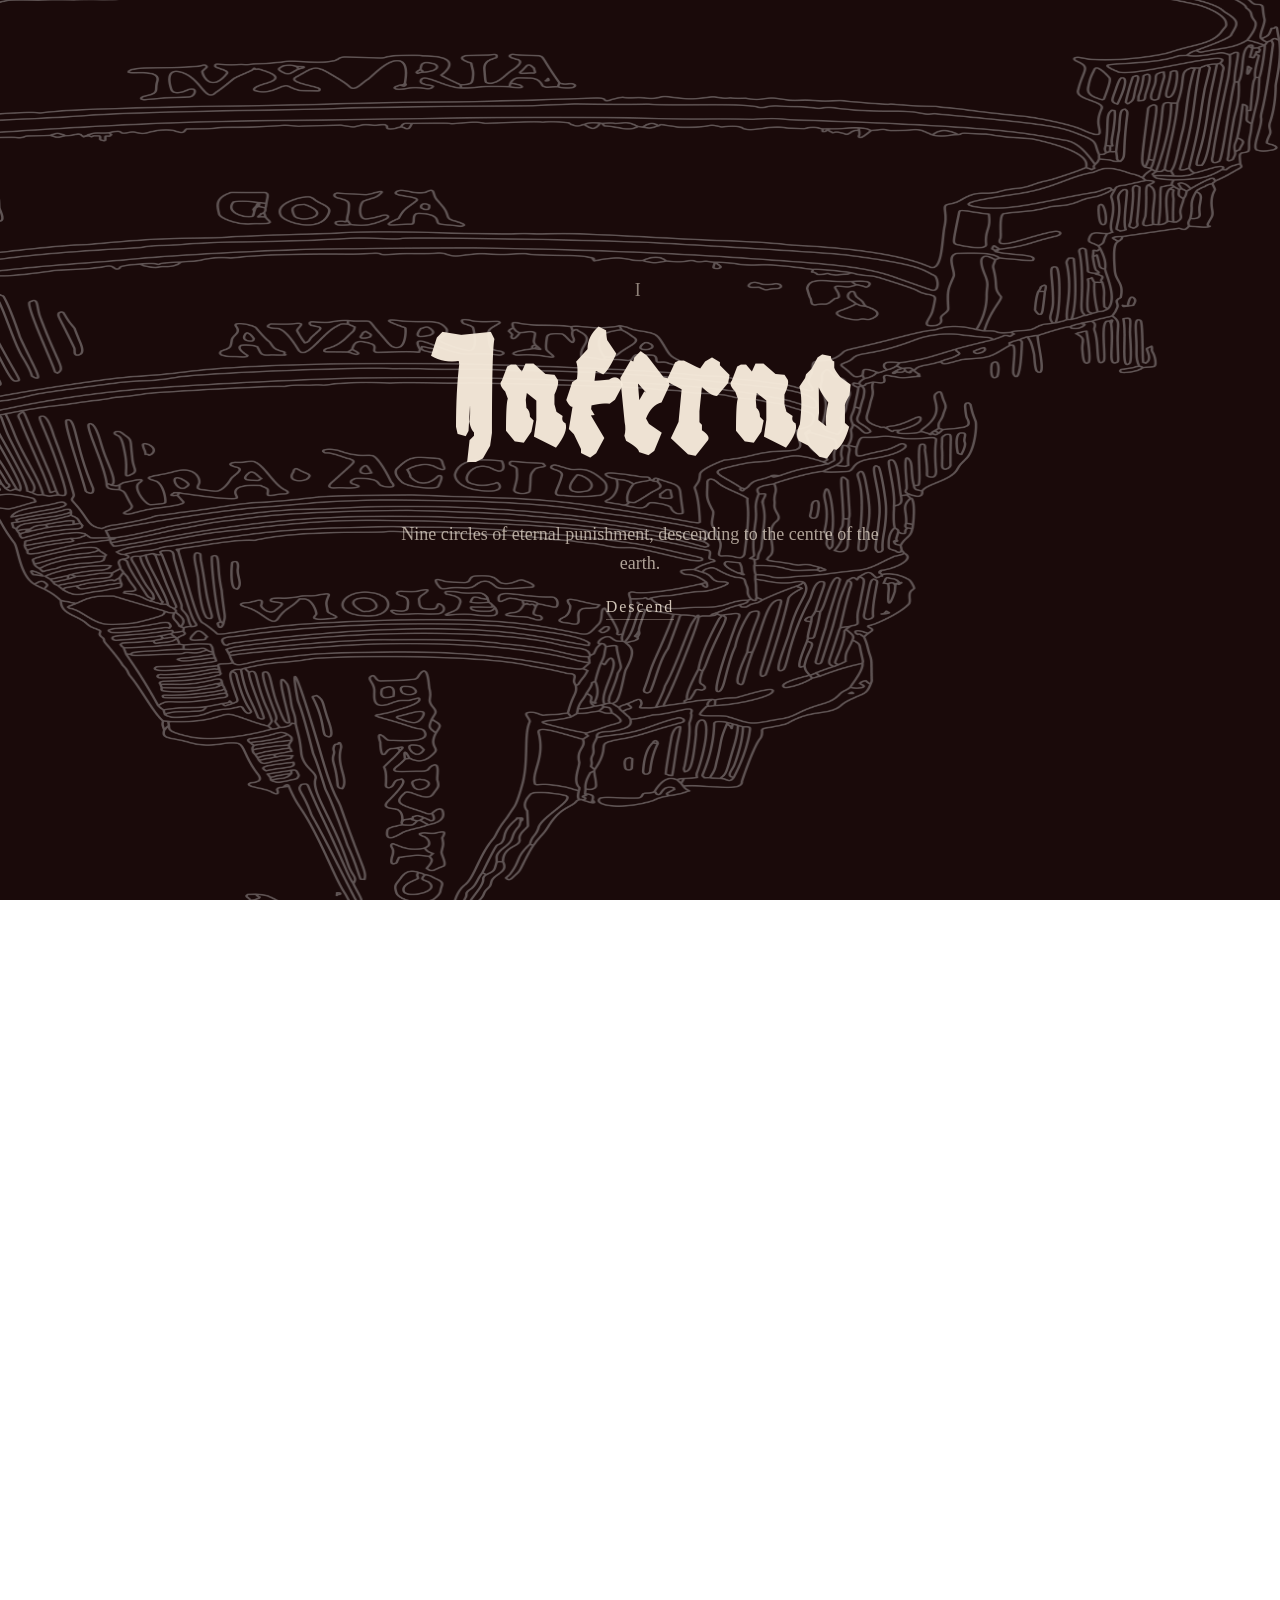
<file: canticles.html>
<!doctype html>
<html lang="en">

<head>
    <meta charset="UTF-8" />
    <meta name="viewport" content="width=device-width, initial-scale=1.0" />
    <title>The Three Canticles — Dante's Divine Comedy</title>
    <link rel="preconnect" href="https://fonts.googleapis.com" />
    <link rel="preconnect" href="https://fonts.gstatic.com" crossorigin />
    <link rel="stylesheet" href="https://fonts.googleapis.com/css2?family=IM+Fell+DW+Pica&family=IM+Fell+DW+Pica+SC&family=IM+Fell+English&family=UnifrakturMaguntia&display=swap" />
    <link rel="icon" href="img/estrelita.svg" type="image/svg+xml" />
    <link rel="stylesheet" href="css/style.css" />
</head>

<body class="canticles-body">

    <!-- Star / home link -->
    <a class="star-home" href="index.html" aria-label="Home">
        <img src="img/estrelita.svg" alt=""/>
    </a>

    <!-- ============================================================ -->
    <!-- I — Inferno                                                   -->
    <!-- ============================================================ -->

    <section class="realm-panel realm-panel-inferno" id="inferno">
        <img class="realm-illus" src="img/inferno-vector.png" alt="" />
        <div class="realm-content">
            <p class="realm-eyebrow">I</p>
            <h2 class="realm-name">Inferno</h2>
            <p class="realm-desc">Nine circles of eternal punishment, descending to the centre of the earth.</p>
            <a class="realm-cta" href="inferno.html">Descend</a>
        </div>
    </section>

    <!-- ============================================================ -->
    <!-- II — Purgatorio                                               -->
    <!-- ============================================================ -->

    <section class="realm-panel realm-panel-purgatorio" id="purgatorio">
        <img class="realm-illus" src="img/purgatorio-vector.png" alt="" />
        <div class="realm-content">
            <p class="realm-eyebrow">II</p>
            <h2 class="realm-name">Purgatorio</h2>
            <p class="realm-desc">A mountain of purification rising from the southern sea toward the stars.</p>
            <a class="realm-cta" href="purgatorio.html">Ascend</a>
        </div>
    </section>

    <!-- ============================================================ -->
    <!-- III — Paradiso                                                -->
    <!-- ============================================================ -->

    <section class="realm-panel realm-panel-paradiso" id="paradiso">
        <img class="realm-illus" src="img/paradiso-vector.png" alt="" />
        <div class="realm-content">
            <p class="realm-eyebrow">III</p>
            <h2 class="realm-name">Paradiso</h2>
            <p class="realm-desc">The celestial spheres of light, ascending to the Empyrean beyond the stars.</p>
            <a class="realm-cta" href="paradiso.html">Transcend</a>
        </div>
    </section>

    <!-- ============================================================ -->
    <!-- Navigation                                                    -->
    <!-- ============================================================ -->

    <nav class="nav" aria-label="Site navigation">
        <a href="index.html">
            <img class="nav-logo" src="img/nav-logo.png" alt="Divina Commedia" />
        </a>
        <div class="nav-links">
            <a href="index.html">Home</a>
            <a href="history.html">History</a>
            <a href="structure.html">Structure &amp; Story</a>
            <a href="thematic-concerns.html">Thematic Concerns</a>
            <a href="criticism.html">Criticism</a>
            <a href="popular-culture.html">Popular Culture</a>
        </div>
        <button class="nav-toggle" aria-label="Open navigation" aria-expanded="false">
            <span class="bar"></span>
        </button>
    </nav>

    <script src="js/main.js"></script>
</body>

</html>
</file>
<file: css/style.css>
/* ============================================================ */
/* style.css — Dante's Divine Comedy                            */
/* ============================================================ */

/* ============================================================ */
/* Global Reset & Base Styles                                   */
/* ============================================================ */

*,
*::before,
*::after {
    margin: 0;
    padding: 0;
    box-sizing: border-box;
}

html {
    scroll-behavior: smooth;
}

body {
    width: 100%;
    min-height: 100vh;
    font-family: var(--font-body);
    animation: page-fade-in 0.5s ease both;
}

@keyframes page-fade-in {
    from { opacity: 0; }
    to   { opacity: 1; }
}

img {
    display: block;
}

a {
    text-decoration: none;
    color: inherit;
}

/* ============================================================ */
/* Fonts                                                        */
/* ============================================================ */

@font-face {
    font-family: 'Gothic Bozo';
    src: url('../fonts/gothic-bozo.woff') format('woff');
    font-weight: normal;
    font-style: normal;
    font-display: swap;
}

@font-face {
    font-family: 'Karolus';
    src: url('../fonts/karolus.woff') format('woff');
    font-weight: 700;
    font-style: normal;
    font-display: swap;
}

/* ============================================================ */
/* Design Tokens                                                */
/* ============================================================ */

:root {
    /* Backgrounds */
    --clr-parchment:    rgba(247, 235, 220, 0.96);
    --clr-parchment-s:  #f7ebdc;
    --clr-crimson:      #561514;   /* deep red — history title */

    /* Text */
    --clr-title:        #161313;
    --clr-text-dark:    #241111;
    --clr-text-light:   rgba(247, 235, 220, 0.96);

    /* Typography */
    --font-gothic:  'Gothic Bozo', 'UnifrakturMaguntia', cursive;
    --font-karolus: 'Karolus', cursive;
    --font-body:    'IM Fell DW Pica', serif;
    --font-body-sc: 'IM Fell DW Pica SC', serif;
    --font-eng:     'IM Fell English', serif;
}

/* ============================================================ */
/* Background Texture (shared, fixed behind everything)         */
/* ============================================================ */

/* Applied via .texture-light and .texture-dark on the <body>   */

.texture-light::before,
.texture-dark::before {
    content: '';
    position: fixed;
    inset: 0;
    background: url('../img/bg-texture.png') center / cover no-repeat;
    pointer-events: none;
    z-index: 0;
}

.texture-light {
    background-color: var(--clr-parchment);
}

.texture-light::before {
    opacity: 0.55;
}

.texture-dark::before {
    opacity: 0.06;
}

/* ============================================================ */
/* Navigation                                                   */
/* ============================================================ */

.nav {
    position: fixed;
    bottom: 0;
    left: 0;
    width: 100%;
    height: 96px;
    backdrop-filter: blur(4px);
    -webkit-backdrop-filter: blur(4px);
    background: rgba(247, 235, 220, 0.56);
    overflow: hidden;
    z-index: 100;
    opacity: 0;
    pointer-events: auto;
    transition: opacity 0.4s ease;
}

.nav:hover {
    opacity: 1;
}

/* -------- Logo -------- */

.nav-logo {
    position: absolute;
    left: 71px;
    top: 30px;
    width: 280px;
    height: 36px;
    object-fit: contain;
    object-position: left center;
}

/* -------- Links grid -------- */

.nav-links {
    position: absolute;
    right: 62px;
    top: 14px;
    display: grid;
    grid-template-columns: repeat(3, 155px);
    grid-template-rows: repeat(2, 1fr);
    gap: 8px 0;
    width: 465px;
    height: 68px;
    font-family: var(--font-body);
    font-size: 16px;
    text-align: center;
    color: var(--clr-text-dark);
}

.nav-links a {
    display: flex;
    align-items: center;
    justify-content: center;
    line-height: 30px;
    transition: opacity 0.2s;
}

.nav-links a:hover {
    opacity: 0.65;
}

/* ============================================================ */
/* Star icon — top-left home link                               */
/* ============================================================ */

.star-home {
    position: fixed;
    top: 60px;
    left: 41px;
    width: 29px;
    height: 29px;
    z-index: 50;
    display: block;
    transition: opacity 0.2s;
}

.star-home:hover {
    opacity: 0.65;
}

/* ============================================================ */
/* Home Splash — dark title card (first viewport)               */
/* ============================================================ */

.home-splash {
    position: relative;
    width: 100%;
    height: 200vh; /* extra room so dante outlives the title */
    background: #331715;
    z-index: 200;
}

/* Background — behind everything, covers the full 200vh section */
.home-splash-bg {
    position: absolute;
    inset: 0;
    mix-blend-mode: saturation;
    opacity: 0.76;
    pointer-events: none;
    z-index: 0;
}

.home-splash-bg img {
    position: absolute;
    width: 100%;
    height: 100%;
    object-fit: cover;
    opacity: 0.55;
}

/* Dante — sticky: pins to viewport top while page scrolls through 200vh */
.home-splash-dante {
    position: sticky;
    top: 0;
    width: 100%;
    height: 100vh;
    mix-blend-mode: saturation;
    opacity: 0.51;
    pointer-events: none;
    z-index: 1;
}

.home-splash-dante img {
    width: 100%;
    height: 100%;
    object-fit: cover;
    object-position: center top;
}

/* Foreground — absolute, only occupies first 100vh, scrolls away */
.home-splash-foreground {
    position: absolute;
    top: 0;
    left: 0;
    width: 100%;
    height: 100vh;
    pointer-events: none;
    z-index: 2;
}

.home-splash-title {
    position: absolute;
    inset: 0;
    display: flex;
    flex-direction: column;
    align-items: center;
    justify-content: center;
    mix-blend-mode: lighten;
    color: #c93030;
    opacity: 0.55;
    font-family: var(--font-gothic);
    line-height: 0.60;
    text-align: center;
    pointer-events: none;
}

.home-splash-divine,
.home-splash-comedy {
    display: block;
    font-size: clamp(80px, 34.7vw, 500px);
    letter-spacing: -0.07em;
    white-space: nowrap;
}

/* ============================================================ */
/* Home Page                                                    */
/* ============================================================ */

.home {
    position: sticky;
    top: 0;
    width: 100%;
    height: 100vh;
    overflow: hidden;
    background-color: white;
    z-index: 1;
}

.home-divine-scroll {
    position: relative;
    z-index: 20;
    background: rgba(247, 235, 210, 0.35);
    backdrop-filter: blur(10px) saturate(1.2);
    -webkit-backdrop-filter: blur(10px) saturate(1.2);
}

.home-divine-inner {
    max-width: 780px;
    margin: 0 auto;
    padding: 120px 40px 140px;
    text-align: center;
}

/* -------- Parchment bg behind illustration -------- */

.home-parchment {
    position: absolute;
    inset: 0;
    background-color: var(--clr-parchment);
    z-index: 0;
}

/* -------- Rotated parchment texture -------- */

.home-texture {
    position: absolute;
    inset: 0;
    width: 100%;
    height: 100%;
    background: url('../img/bg-texture.png') center / cover no-repeat;
    opacity: 0.55;
    pointer-events: none;
    z-index: 1;
}

@keyframes texture-drift {
    from { transform: rotate(90deg); }
    to   { transform: rotate(450.07deg); }
}

/* -------- Stars overlay — left instance -------- */

.home-stars {
    position: absolute;
    left: -43px;
    top: -91px;
    width: 906px;
    height: 679px;
    opacity: 0.09;
    object-fit: cover;
    pointer-events: none;
    z-index: 1;
    animation: stars-drift 90s ease-in-out infinite alternate;
}

@keyframes stars-drift {
    from { transform: translate(0, 0) rotate(0deg); }
    to   { transform: translate(18px, -14px) rotate(3deg); }
}

/* -------- Stars overlay — right instance, rotated -------- */

.home-stars-right {
    position: absolute;
    left: 576px;
    top: -129px;
    width: 906px;
    height: 679px;
    opacity: 0.09;
    transform: rotate(-173deg);
    object-fit: cover;
    pointer-events: none;
    z-index: 1;
    animation: stars-drift-right 110s ease-in-out infinite alternate;
}

@keyframes stars-drift-right {
    from { transform: rotate(-173deg) translate(0, 0); }
    to   { transform: rotate(-170deg) translate(-12px, 16px); }
}

/* -------- Illustration group — plus-darker blend against parchment -------- */

.home-illus-group {
    position: absolute;
    width: 1440px;
    height: 1080px;
    left: 50%;
    top: 55%;
    transform: translate(-50%, -50%) scale(var(--home-scale, 1));
    transform-origin: center center;
    mix-blend-mode: darken;
    pointer-events: none;
    z-index: 5;
}

/* -------- Overlay — same fixed 1440x1080 frame, scaled in lock-step, no blend mode -------- */
/* All interactive + decoration elements live here so they stay pixel-aligned with the   */
/* illustration at any viewport size (see --home-scale, set in js/main.js).              */

.home-overlay {
    position: absolute;
    width: 1440px;
    height: 1080px;
    left: 50%;
    top: 55%;
    transform: translate(-50%, -50%) scale(var(--home-scale, 1));
    transform-origin: center center;
    pointer-events: none;
    z-index: 10;
}

/* -------- Ground plane -------- */

.home-ground {
    position: absolute;
    left: 0;
    bottom: -60px;
    width: 1487px;
    height: 625px;
    object-fit: cover;
    object-position: center top;
    z-index: 2;
    pointer-events: none;
}

/* -------- Inferno composition (left) -------- */

.home-inferno {
    position: absolute;
    left: 0;
    top: 218px;
    width: 646px;
    height: 806px;
    z-index: 5;
    overflow: hidden;
}

.home-inferno > img,
.home-inferno > div {
    position: absolute;
    display: block;
}

/* inferno bg — extends slightly outside container, clipped by overflow:hidden */
.i-bg {
    left: -4.49%;
    top: 0;
    width: 106.5%;
    height: 100.4%;
    object-fit: cover;
    pointer-events: none;
}

/* ground shadow — anchored below-left of container center */
.i-shadow {
    left: -5.73%;
    top: 35.36%;
    width: 39.32%;
    height: 67.25%;
    object-fit: cover;
    pointer-events: none;
}

/* rocks lineart — same size/position as i-bg */
.i-rocks {
    left: -4.8%;
    top: 0;
    width: 107.1%;
    height: 100.5%;
    object-fit: cover;
    pointer-events: none;
}

/* rocks detail — overflow wrapper: inner image is 171% wide (left side visible) */
.i-details-wrap {
    left: -4.33%;
    top: 1.61%;
    width: 108.67%;
    height: 98.63%;
    overflow: hidden;
    mix-blend-mode: darken;
    pointer-events: none;
}

.i-details {
    position: absolute;
    display: block;
    left: 0;
    top: 0;
    width: 171.37%;
    height: 100%;
    max-width: none;
    object-fit: cover;
    pointer-events: none;
}

/* rocks colour overlay */
.i-overlay {
    left: 32.35%;
    top: 30.02%;
    width: 72.76%;
    height: 69.98%;
    object-fit: cover;
    mix-blend-mode: darken;
    pointer-events: none;
}

/* demons background */
.i-demons-bg {
    left: -4.02%;
    top: 17.74%;
    width: 82.82%;
    height: 82.26%;
    object-fit: cover;
    pointer-events: none;
}

/* demons outline (same position) */
.i-demons-outline {
    left: -4.02%;
    top: 17.74%;
    width: 82.82%;
    height: 82.26%;
    object-fit: cover;
    pointer-events: none;
}

/* wall overlay — overflow wrapper: inner image shifted up 9.28% */
.i-wall-wrap {
    left: 20.59%;
    top: 7.94%;
    width: 47.83%;
    height: 87.09%;
    overflow: hidden;
    mix-blend-mode: multiply;
    pointer-events: none;
}

.i-wall {
    position: absolute;
    display: block;
    left: 0;
    top: -9.28%;
    width: 100%;
    height: 109.31%;
    max-width: none;
    object-fit: cover;
    pointer-events: none;
}

/* -------- Purgatorio composition (center-back) -------- */

.home-purgatorio {
    position: absolute;
    left: 298px;
    top: 90px;
    width: 522px;
    height: 663px;
    z-index: 4;
    overflow: hidden;
}

.home-purgatorio > img,
.home-purgatorio > div {
    position: absolute;
    display: block;
}

/* background lineart — fills almost the full container */
.p-lineart1 {
    left: 0;
    top: 2.17%;
    width: 100%;
    height: 97.81%;
    object-fit: cover;
    pointer-events: none;
}

/* oberlay — overflow wrapper: inner image offset up and left */
.p-oberlay-wrap {
    left: -3.45%;
    top: -3.92%;
    width: 104.79%;
    height: 103.92%;
    overflow: hidden;
    pointer-events: none;
}

.p-oberlay {
    position: absolute;
    display: block;
    left: -25.82%;
    top: -18.98%;
    width: 125.82%;
    height: 162.4%;
    max-width: none;
    object-fit: cover;
    pointer-events: none;
}

/* foreground lineart — overflow wrapper: inner image is 130% wide (left portion visible) */
.p-lineart2-wrap {
    left: 1.72%;
    top: 10.56%;
    width: 114.56%;
    height: 87.78%;
    overflow: hidden;
    pointer-events: none;
}

.p-lineart2 {
    position: absolute;
    display: block;
    left: -0.02%;
    top: 0;
    width: 129.83%;
    height: 100%;
    max-width: none;
    object-fit: cover;
    pointer-events: none;
}

/* background figures */
.p-people {
    left: 14.94%;
    top: 4.68%;
    width: 79.5%;
    height: 77.37%;
    object-fit: cover;
    pointer-events: none;
}

/* figure detail overlay (same position) */
.p-details {
    left: 14.37%;
    top: 4.68%;
    width: 80.08%;
    height: 77.98%;
    object-fit: cover;
    pointer-events: none;
}

/* Adam & Eve tiny figures at top */
.p-adao {
    left: 39.27%;
    top: 0;
    width: 30.84%;
    height: 16.59%;
    object-fit: cover;
    pointer-events: none;
}

/* -------- Grass -------- */

.home-relva {
    position: absolute;
    left: 344px;
    top: 324px;
    width: 407px;
    height: 647px;
    object-fit: cover;
    pointer-events: none;
    z-index: 3;
}

/* -------- Dante figure -------- */

.home-dante {
    position: absolute;
    left: 528px;
    top: 219px;
    width: 451px;
    height: 851px;
    z-index: 7;
}

.home-dante > img {
    position: absolute;
    display: block;
    pointer-events: none;
}

/* dante bg */
.d-bg {
    left: 2%;
    top: 3.88%;
    width: 94.68%;
    height: 93.18%;
    object-fit: cover;
}

/* dante lineart */
.d-lineart {
    left: 2%;
    top: 3.17%;
    width: 96.23%;
    height: 93.89%;
    object-fit: cover;
}

/* dante colour overlay */
.d-overlay {
    left: 2%;
    top: 3.17%;
    width: 96.23%;
    height: 93.77%;
    object-fit: cover;
    mix-blend-mode: multiply;
}

/* -------- Florence composition (right) -------- */

.home-florence {
    position: absolute;
    left: 880px;
    top: 195px;
    width: 560px;
    height: 856px;
    z-index: 6;
    overflow: hidden;
}

.home-florence > img,
.home-florence > div {
    position: absolute;
    display: block;
}

/* florence background */
.f-bg {
    left: 0;
    top: 3.97%;
    width: 100.36%;
    height: 96.96%;
    object-fit: cover;
    pointer-events: none;
}

/* florence colour overlay — overflow wrapper: inner image extends far left */
.f-overlay-wrap {
    left: 0;
    top: 0.35%;
    width: 100.36%;
    height: 99.65%;
    overflow: hidden;
    mix-blend-mode: darken;
    pointer-events: none;
}

.f-overlay {
    position: absolute;
    display: block;
    left: -157.29%;
    top: -12.08%;
    width: 257.33%;
    height: 113.27%;
    max-width: none;
    object-fit: cover;
    pointer-events: none;
}

/* florence lineart */
.f-lineart {
    left: 3.93%;
    top: 0.58%;
    width: 96.43%;
    height: 99.53%;
    object-fit: cover;
    pointer-events: none;
}

/* -------- Clickable hit areas -------- */

.home-link {
    position: absolute;
    display: block;
    cursor: pointer;
    pointer-events: auto;
    z-index: 5;
}

.home-link-inferno {
    top: 217px;
    left: 0;
    width: 374px;
    bottom: 2px;
}

.home-link-purgatorio {
    top: 95px;
    left: 366px;
    width: 417px;
    height: 597px;
}

.home-link-dante {
    left: 528px;
    top: 219px;
    width: 451px;
    height: 851px;
}

.home-link-florence {
    left: 880px;
    top: 195px;
    width: 560px;
    height: 856px;
}

.home-link-book {
    left: 838px;
    top: 362px;
    width: 194px;
    height: 196px;
    /* sits entirely inside the larger dante/florence hit areas — raise it above
       them so its (smaller, more specific) zone receives the hover first */
    z-index: 6;
}

/* -------- Hover glow zones (inside .home-overlay) -------- */
/* Each zone uses an overflow-hidden wrapper + offset image, matching Figma's exact clipping. */

.home-hover {
    position: absolute;
    opacity: 0;
    pointer-events: none;
    transition: opacity 0.25s ease;
    z-index: 2;
}

.home-hover.is-visible { opacity: 1; }

/* Shared inner-image rule */
.home-hover .h-img {
    position: absolute;
    max-width: none;
    pointer-events: none;
}

/* Inferno: wrapper at illus (−27, 213), clip 702×817, image offset (0, −267) */
.home-hover-inferno { left: -27px; top: 213px; width: 702px; height: 817px; overflow: hidden; }
.home-hover-inferno .h-img { left: 0; top: -267px; width: 1445px; height: 1084px; }

/* Purgatorio: wrapper at illus (306, 171), clip 521×560, image offset (−425, −262) */
/* Right edge capped at x=522 to avoid overlapping Dante (starts at x=528) */
.home-hover-purgatorio { left: 306px; top: 171px; width: 216px; height: 560px; overflow: hidden; }
.home-hover-purgatorio .h-img { left: -425px; top: -262px; width: 1815px; height: 1362px; }

/* Florence: wrapper at illus (892, 198), clip 550×863, image offset (−939, −253) */
.home-hover-florence { left: 892px; top: 198px; width: 550px; height: 863px; overflow: hidden; }
.home-hover-florence .h-img { left: -939px; top: -253px; width: 1489px; height: 1116px; }

/* Dante: container matches dante element (528, 219 / 451×851); sub-zones handle clipping */
.home-hover-dante { left: 528px; top: 219px; width: 451px; height: 851px; }

.d-outline-wrap {
    position: absolute;
    left: 5px; top: -1px; width: 447px; height: 827px;
    overflow: hidden;
    pointer-events: none;
}
.d-outline-img {
    position: absolute;
    left: -611px; top: -293px; width: 1538px; height: 1154px;
    max-width: none; pointer-events: none;
}

.d-bookoverlay-wrap {
    position: absolute;
    left: 311px; top: 174px; width: 132px; height: 137px;
    overflow: hidden;
    mix-blend-mode: darken;
    pointer-events: none;
}
.d-bookoverlay-img {
    position: absolute;
    left: -88px; top: -93px; width: 220px; height: 230px;
    max-width: none; pointer-events: none;
}

/* Book: wrapper at illus (838, 362), clip 194×196, image offset (−941, −447) */
.home-hover-book { left: 838px; top: 362px; width: 194px; height: 196px; overflow: hidden; }
.home-hover-book .h-img { left: -941px; top: -447px; width: 1569px; height: 1180px; }

/* -------- Bottom estrelita star (inside .home-overlay) -------- */
/* top: 678 px = illustration y-coord (group offset already baked in) */

.home-estrelita {
    position: absolute;
    left: 643px;
    top: 678px;
    width: 68px;
    height: 71px;
    z-index: 3;
    pointer-events: none;
}

/* ============================================================ */
/* Shared Content Pages                                         */
/* ============================================================ */

.text-page {
    position: relative;
    min-height: 100vh;
    z-index: 1;
}

.text-page-inner {
    position: relative;
    max-width: 1222px;
    margin: 0 auto;
    padding: 243px 17px 200px;
    z-index: 2;
}

/* -------- Section separator (asterisk) -------- */

.sep, .dark-sep {
    font-family: var(--font-karolus);
    font-size: 28px;
    line-height: 1;
    text-align: center;
    margin: 33px 0;
    position: relative;
    z-index: 2;
}
.sep      { color: var(--clr-text-dark); }
.dark-sep { color: var(--clr-text-light); }

/* -------- Body paragraphs -------- */

.para, .dark-para {
    font-family: var(--font-body);
    font-size: 20px;
    line-height: 1.6;
    text-align: center;
    max-width: 1188px;
    margin: 0 auto 33px;
    position: relative;
    z-index: 2;
}
.para      { color: var(--clr-text-dark); }
.dark-para { color: var(--clr-text-light); }

/* -------- Poem / verse -------- */

.poem, .dark-poem {
    font-family: var(--font-body-sc);
    font-size: 20px;
    line-height: 1.6;
    text-align: center;
    white-space: pre-line;
    margin: 0 auto 33px;
    max-width: 900px;
    font-style: italic;
    position: relative;
    z-index: 2;
}
.poem      { color: var(--clr-text-dark); }
.dark-poem { color: var(--clr-text-light); }

/* ============================================================ */
/* Gothic Title (200 px, parchment pages)                       */
/* ============================================================ */

.title-gothic, .dark-title {
    font-family: var(--font-gothic);
    font-size: 200px;
    line-height: 1;
    text-align: center;
    margin-bottom: 33px;
    position: relative;
    z-index: 2;
}
.title-gothic { color: var(--clr-title); }
.dark-title   { color: var(--clr-text-light); }

/* ============================================================ */
/* Divine Comedy Page                                           */
/* ============================================================ */

.dc-sketch {
    position: fixed;
    left: 50%;
    top: calc(50% - 290px);
    transform: translateX(-50%);
    width: 1416px;
    height: 1898px;
    mix-blend-mode: soft-light;
    pointer-events: none;
    z-index: 0;
    opacity: 0.7;
}

/* ============================================================ */
/* Structure Page                                               */
/* ============================================================ */

.structure-virgil {
    position: fixed;
    right: -320px;
    left: auto;
    top: 50%;
    transform: translateY(-50%);
    width: 1100px;
    height: 1250px;
    background-image: url('../img/virgil.png');
    background-size: cover;
    background-position: center;
    background-color: #f7ebdc;
    background-blend-mode: multiply;
    mix-blend-mode: multiply;
    opacity: 0.08;
    pointer-events: none;
    z-index: 0;
}

.structure-watermark {
    position: fixed;
    top: 0;
    left: 0;
    right: 0;
    font-family: var(--font-gothic);
    font-size: 520px;
    line-height: 1;
    color: #8B0020;
    text-align: center;
    mix-blend-mode: soft-light;
    white-space: nowrap;
    letter-spacing: -0.02em;
    pointer-events: none;
    z-index: 0;
    opacity: 0.06;
}

.dot-star {
    display: block;
    width: 19px;
    height: 19px;
    margin: 35px auto;
}

/* ============================================================ */
/* History Page                                                 */
/* ============================================================ */

.history-body .text-page-inner {
    padding: 100px 120px 60px;
}

.history-book-section {
    position: relative;
    overflow: hidden;
}

.history-title {
    font-family: var(--font-karolus);
    font-size: 200px;
    line-height: 1;
    color: var(--clr-crimson);
    text-align: center;
    font-weight: 700;
    margin-bottom: 40px;
    padding-top: 60px;
}

.history-subtitle {
    font-family: var(--font-karolus);
    font-size: 64px;
    line-height: 1;
    color: var(--clr-text-dark);
    text-align: center;
    font-weight: 700;
    margin: 50px 0 30px;
}

/* -------- Early editions table -------- */

.editions-table {
    width: 100%;
    border-collapse: collapse;
    font-family: var(--font-body);
    font-size: 18px;
    color: var(--clr-text-dark);
    margin: 40px 0;
}

.editions-table th {
    border-bottom: 2px solid var(--clr-text-dark);
    padding: 8px 12px;
    font-size: 20px;
    text-align: left;
    font-style: italic;
}

.editions-table td {
    border-bottom: 1px solid rgba(36, 17, 17, 0.25);
    padding: 8px 12px;
    text-align: left;
}

/* ============================================================ */
/* Thematic Concerns Page                                       */
/* ============================================================ */

.thematic-body {
    background-color: #fff;
}

.thematic-body .text-page {
    position: relative;
    z-index: 1;
    background-color: #fff;
}

.thematic-body .text-page-inner {
    padding-top: 120px;
}

.thematic-lucifero-wrap {
    position: absolute;
    inset: 0;
    mix-blend-mode: multiply;
    opacity: 0.22;
    pointer-events: none;
    z-index: 0;
    overflow: hidden;
}

.thematic-lucifero-wrap img {
    width: 100%;
    height: 100%;
    object-fit: cover;
    object-position: center center;
}

.thematic-blur {
    position: absolute;
    inset: 0;
    background: rgba(247, 235, 220, 0.2);
    backdrop-filter: blur(2px);
    -webkit-backdrop-filter: blur(2px);
    pointer-events: none;
    z-index: 0;
}

.thematic-hero {
    position: fixed;
    top: 0;
    left: 0;
    width: 100%;
    height: 598px;
    overflow: hidden;
    display: flex;
    align-items: center;
    justify-content: center;
    z-index: 0;
}

.thematic-hero-spacer {
    height: 598px;
}

.thematic-title {
    position: relative;
    z-index: 2;
    font-family: var(--font-gothic);
    font-size: 160px;
    line-height: 1;
    color: var(--clr-title);
    text-align: center;
    mix-blend-mode: hard-light;
    pointer-events: none;
}

.thematic-title-inner {
    padding: 10px;
}

.section-title-gothic {
    font-family: var(--font-gothic);
    font-size: 160px;
    line-height: 1;
    color: var(--clr-title);
    text-align: center;
    margin: 50px 0 20px;
}

/* ============================================================ */
/* Dark Pages — Inferno / Purgatorio / Paradiso                 */
/* ============================================================ */

.inferno-body   { background-color: #241111; }

/* -------- Inferno bg illustration -------- */

.inferno-illus {
    position: fixed;
    left: 0;
    top: 0;
    width: 646px;
    height: 806px;
    z-index: 0;
    opacity: 0.2;
    overflow: hidden;
    pointer-events: none;
}

.inferno-illus img {
    position: absolute;
    width: 100%;
    height: 100%;
    object-fit: cover;
}

.purgatorio-illus {
    position: fixed;
    right: 0;
    top: 0;
    width: 522px;
    height: 663px;
    z-index: 0;
    opacity: 0.18;
    overflow: hidden;
    pointer-events: none;
}

.purgatorio-illus img {
    position: absolute;
    width: 100%;
    height: 100%;
    object-fit: cover;
}

.history-h-illus {
    position: fixed;
    left: 0;
    top: 0;
    height: 100vh;
    width: auto;
    z-index: 0;
    overflow: hidden;
    pointer-events: none;
    mix-blend-mode: multiply;
    opacity: 0.12;
}

.history-h-illus img {
    height: 100%;
    width: auto;
    display: block;
}

.history-book-illus {
    position: fixed;
    right: -60px;
    top: 50%;
    transform: translateY(-50%);
    height: 90vh;
    width: auto;
    z-index: 0;
    pointer-events: none;
    mix-blend-mode: multiply;
    opacity: 0.1;
}

.history-book-illus img {
    height: 100%;
    width: auto;
    display: block;
}

/* ============================================================ */
/* Canticle Pages — Left-side vector background decoration     */
/* ============================================================ */

.canticle-vector-bg {
    position: fixed;
    left: -80px;
    top: 50%;
    transform: translateY(-50%);
    width: 680px;
    height: auto;
    opacity: 0.18;
    mix-blend-mode: lighten;
    pointer-events: none;
    z-index: 0;
}

/* ============================================================ */
/* Purgatorio individual page — fundo escuro, texto claro      */
/* ============================================================ */

.purgatorio-body {
    background-color: #1c1008;
}

.purgatorio-body .para,
.purgatorio-body .sep,
.purgatorio-body .poem,
.purgatorio-body .title-gothic {
    color: var(--clr-text-light);
}

/* ============================================================ */
/* Criticism Page                                              */
/* ============================================================ */

.criticism-body {
    background-color: #561514;
}

.criticism-inner {
    padding-top: 605px;
}

.criticism-dore {
    position: fixed;
    left: 50%;
    top: 50%;
    transform: translate(-50%, -50%);
    width: 100vw;
    height: 100vh;
    mix-blend-mode: lighten;
    opacity: 0.15;
    pointer-events: none;
    z-index: 0;
    object-fit: cover;
}

.criticism-watermark {
    position: fixed;
    top: 0;
    left: 0;
    right: 0;
    font-family: var(--font-gothic);
    font-size: 400px;
    line-height: 1;
    color: #8B0020;
    text-align: center;
    mix-blend-mode: lighten;
    white-space: nowrap;
    pointer-events: none;
    z-index: 0;
    opacity: 0.5;
}

/* ============================================================ */
/* Popular Culture Page                                         */
/* ============================================================ */

.popular-body {
    overflow: hidden;
    height: 100vh;
}

/* Estrela tem cor escura — inverte para ficar visível em fundos escuros */
.popular-body .star-home img,
.canticles-body .star-home img,
.inferno-body .star-home img,
.purgatorio-body .star-home img {
    filter: brightness(0) invert(1);
    opacity: 0.75;
}

.popular-page {
    position: fixed;
    inset: 0;
    background-color: var(--clr-text-dark);
    overflow: hidden;
    cursor: grab;
}

.popular-page:active {
    cursor: grabbing;
}

/* Counter-translated wrapper — JS keeps this stationary as strip pans */
.pop-fixed {
    position: absolute;
    top: 0;
    left: 0;
    width: 100vw;
    height: 100%;
    pointer-events: none;
    z-index: 0;
}

.popular-bg-texture {
    position: absolute;
    inset: -50%;
    width: 200%;
    height: 200%;
    background: url('../img/pop-bg.png') center / cover no-repeat;
    opacity: 0.12;
    mix-blend-mode: screen;
    pointer-events: none;
}

.popular-title-bg {
    position: absolute;
    inset: 0;
    overflow: hidden;
    pointer-events: none;
}

.popular-title-line {
    font-family: var(--font-gothic);
    font-size: 500px;
    line-height: 1;
    color: rgba(180, 90, 80, 0.22);
    text-align: center;
    white-space: nowrap;
    position: absolute;
    width: 250%;
    left: -75%;
}

.popular-title-line:nth-child(1) {
    top: 51px;
}

.popular-title-line:nth-child(2) {
    top: 544px;
}

/* -------- Scroll strip — JS-driven transform canvas -------- */

.popular-scroll {
    position: absolute;
    top: 0;
    left: 0;
    width: 2800px;
    height: 100vh;
    background-color: var(--clr-text-dark);
    will-change: transform;
    z-index: 1;
}

/* The Thinker */
.pop-thinker {
    position: absolute;
    left: 67px;
    top: 0;
    width: 632px;
    height: 100vh;
    object-fit: cover;
    object-position: top;
    mix-blend-mode: luminosity;
    filter: drop-shadow(12px 12px 12px rgba(0,0,0,0.4));
}

/* Fame */
.pop-fame {
    position: absolute;
    left: 599px;
    top: -21px;
    width: 585px;
    height: 585px;
    object-fit: cover;
    mix-blend-mode: luminosity;
}

/* Bouguereau — overflow-clipped with slight horizontal offset */
.pop-bougerau {
    position: absolute;
    left: 789px;
    top: 118px;
    width: 205px;
    height: 307px;
    overflow: hidden;
}

.pop-bougerau img {
    position: absolute;
    left: -8.86%;
    top: 0;
    width: 120%;
    height: 100%;
    object-fit: cover;
}

/* Art frame — centering wrapper positions it, inner img rotates */
.pop-frame-wrap {
    position: absolute;
    left: 1134px;
    top: 110px;
    width: 585px;
    height: 585px;
    display: flex;
    align-items: center;
    justify-content: center;
    pointer-events: none;
}

.pop-frame {
    width: 583px;
    height: 583px;
    object-fit: cover;
    mix-blend-mode: luminosity;
    transform: rotate(89.89deg);
    display: block;
    flex-shrink: 0;
}

/* Gustave Doré engraving */
.pop-dore {
    position: absolute;
    left: 1264px;
    top: 299px;
    width: 319px;
    height: 218px;
    object-fit: cover;
}

/* Music stand */
.pop-stand {
    position: absolute;
    left: 1520px;
    top: 155px;
    width: 1081px;
    height: 1081px;
    object-fit: cover;
    mix-blend-mode: luminosity;
}

/* Dante's Inferno book */
.pop-book {
    position: absolute;
    left: 1700px;
    top: -120px;
    width: 780px;
    height: 780px;
    object-fit: contain;
    object-position: center;
    mix-blend-mode: luminosity;
}

/* ============================================================ */
/* Hamburger toggle — hidden on desktop, shown on mobile        */
/* ============================================================ */

.nav-toggle {
    display: none;
    position: absolute;
    right: 16px;
    top: 50%;
    transform: translateY(-50%);
    background: none;
    border: none;
    cursor: pointer;
    padding: 8px;
    z-index: 110;
    color: var(--clr-text-dark);
}

.nav-toggle .bar { display: none; }

.nav-toggle::before {
    content: '';
    display: block;
    width: 22px;
    height: 22px;
    background-color: currentColor;
    -webkit-mask-image: url('../img/estrelita.svg');
    mask-image: url('../img/estrelita.svg');
    -webkit-mask-size: contain;
    mask-size: contain;
    -webkit-mask-repeat: no-repeat;
    mask-repeat: no-repeat;
    -webkit-mask-position: center;
    mask-position: center;
    transition: transform 0.4s cubic-bezier(0.34, 1.56, 0.64, 1), opacity 0.2s;
}

.nav-toggle.is-open::before { transform: rotate(72deg); }

/* Canticles — fundo escuro, então a estrela do menu fica branca */
.canticles-body .nav-toggle { color: var(--clr-text-light); }

/* Paraíso tem fundo claro — volta à cor escura */
.canticles-body.paradiso-active .nav-toggle { color: var(--clr-text-dark); }

/* ============================================================ */
/* RESPONSIVE                                                   */
/*                                                              */
/*   Big display    ≥ 1920 px                                   */
/*   Desktop          (default — base design at ≈ 1440 px)      */
/*   Tablet H       ≤ 1199 px  (≈ 1024 px landscape)           */
/*   Mobile         ≤  767 px  (≈ 390 px)                      */
/* ============================================================ */

/* ============================================================ */
/* Realm panels — canticle overlays                             */
/* ============================================================ */

/* Trigger arrow — fixed bottom-centre of home page */
.realm-trigger {
    position: fixed;
    bottom: 32px;
    left: 50%;
    transform: translateX(-50%);
    z-index: 110;
    background: none;
    border: none;
    cursor: pointer;
    color: var(--clr-text-dark);
    opacity: 0.45;
    width: 40px;
    height: 40px;
    padding: 0;
    transition: opacity 0.3s ease, transform 0.3s ease;
}

.realm-trigger:hover { opacity: 0.85; transform: translateX(-50%) translateY(-4px); }
.realm-trigger svg   { width: 100%; height: 100%; }

/* Full-screen panels */
.realm-panel {
    position: fixed;
    inset: 0;
    display: flex;
    flex-direction: column;
    align-items: center;
    justify-content: center;
    transform: translateY(-100%);
    transition: transform 0.75s cubic-bezier(0.76, 0, 0.24, 1);
    overflow: hidden;
}

.realm-panel.is-active { transform: translateY(0); }

.realm-panel-inferno   { background: #1a0a0a; z-index: 151; }
.realm-panel-purgatorio{ background: #1c1008; z-index: 152; }
.realm-panel-paradiso  { background: var(--clr-parchment-s); z-index: 153; }

/* Background illustration — faint, full bleed */
.realm-illus {
    position: absolute;
    inset: 0;
    width: 100%;
    height: 100%;
    object-fit: cover;
    opacity: 0.08;
    pointer-events: none;
    mix-blend-mode: luminosity;
}

.realm-panel-paradiso .realm-illus {
    opacity: 0.12;
    mix-blend-mode: multiply;
}

/* Paradiso — dark text on light parchment background */
.realm-panel-paradiso .realm-content,
.realm-panel-paradiso .realm-name {
    color: var(--clr-text-dark);
}

.realm-panel-paradiso .realm-cta {
    color: var(--clr-text-dark);
    border-bottom-color: rgba(36, 17, 17, 0.3);
}

.realm-panel-paradiso .realm-cta:hover {
    border-color: rgba(36, 17, 17, 0.7);
}

/* Central content */
.realm-content {
    position: relative;
    z-index: 2;
    text-align: center;
    color: var(--clr-text-light);
    padding: 0 40px;
    width: 100%;
    max-width: 640px;
    display: flex;
    flex-direction: column;
    align-items: center;
    gap: 20px;
}

.realm-eyebrow {
    font-family: var(--font-body);
    font-size: 18px;
    letter-spacing: 0.25em;
    opacity: 0.55;
    text-align: center;
    width: 100%;
}

.realm-name {
    font-family: var(--font-gothic);
    font-size: clamp(80px, 14vw, 200px);
    line-height: 1;
    color: var(--clr-text-light);
    text-align: center;
    width: 100%;
}

.realm-desc {
    font-family: var(--font-body);
    font-size: clamp(14px, 1.5vw, 18px);
    line-height: 1.6;
    opacity: 0.7;
    max-width: 480px;
}

.realm-cta {
    font-family: var(--font-body-sc);
    font-size: 16px;
    letter-spacing: 0.12em;
    color: var(--clr-text-light);
    opacity: 0.85;
    border-bottom: 1px solid rgba(247, 235, 220, 0.35);
    padding-bottom: 3px;
    transition: opacity 0.2s, border-color 0.2s;
}

.realm-cta:hover { opacity: 1; border-color: rgba(247, 235, 220, 0.8); }

/* Back arrow — bottom centre */
.realm-back {
    position: absolute;
    bottom: 32px;
    left: 50%;
    transform: translateX(-50%);
    background: none;
    border: none;
    cursor: pointer;
    color: var(--clr-text-light);
    opacity: 0.4;
    width: 40px;
    height: 40px;
    padding: 0;
    transition: opacity 0.3s ease, transform 0.3s ease;
    z-index: 2;
}

.realm-back:hover { opacity: 0.85; transform: translateX(-50%) translateY(4px); }
.realm-back svg   { width: 100%; height: 100%; }

/* Next arrow — top right */
.realm-next {
    position: absolute;
    top: 32px;
    right: 40px;
    background: none;
    border: none;
    cursor: pointer;
    color: var(--clr-text-light);
    opacity: 0.4;
    width: 40px;
    height: 40px;
    padding: 0;
    transition: opacity 0.3s ease, transform 0.3s ease;
    z-index: 2;
}

.realm-next:hover { opacity: 0.85; transform: translateY(-4px); }
.realm-next svg   { width: 100%; height: 100%; }

/* ============================================================ */
/* Canticles standalone page                                    */
/* ============================================================ */

/* Página das três canticles — scroll de 300vh revela cada painel */
.canticles-body {
    height: 300vh;
}

/* Panels are fixed layers — JS drives translateY based on scroll */
.canticles-body .realm-panel {
    position: fixed;
    inset: 0;
    height: 100vh;
    transition: none;
    scroll-snap-align: none;
}

/* Inferno is always the bottom layer, visible from the start */
.canticles-body #inferno     { transform: translateY(0); }
.canticles-body #purgatorio,
.canticles-body #paradiso    { transform: translateY(-100%); }

/* Ilustrações vectoriais — esticadas para cobrir o painel inteiro */
.canticles-body .realm-illus {
    opacity: 0.22;
    mix-blend-mode: screen;
    object-fit: fill;
}

/* Inferno illustration — full bleed, screen so dark areas drop into the background */
.canticles-body #inferno .realm-illus {
    opacity: 0.3;
    mix-blend-mode: screen;
}

/* Paraíso é claro — multiply revela os traços escuros no pergaminho */
.canticles-body .realm-panel-paradiso .realm-illus {
    opacity: 0.14;
    mix-blend-mode: multiply;
    object-fit: fill;
    object-position: left bottom;
}


/* Paradiso activo — a estrela volta à cor original (fundo claro) */
.canticles-body.paradiso-active .star-home img {
    filter: none;
    opacity: 1;
}

/* ============================================================ */
/* Realm nav cards — bottom of Structure & Story page           */
/* ============================================================ */

.realm-star {
    display: block;
    width: 80px;
    height: 80px;
    margin: 60px auto 80px;
    transition: transform 0.5s cubic-bezier(0.34, 1.56, 0.64, 1),
                filter 0.4s ease;
}

.realm-star img {
    width: 100%;
    height: 100%;
}

.realm-star:hover {
    transform: rotate(72deg) scale(1.2);
    filter: drop-shadow(0 0 18px rgba(247, 235, 180, 0.9))
            drop-shadow(0 0 40px rgba(220, 180, 60, 0.6));
}

.realm-nav {
    display: flex;
    width: 100%;
    min-height: 620px;
}

.realm-nav-card {
    flex: 1;
    display: flex;
    flex-direction: column;
    align-items: center;
    justify-content: center;
    text-align: center;
    padding: 80px 40px;
    text-decoration: none;
    position: relative;
    overflow: hidden;
    transition: flex 0.45s cubic-bezier(0.76, 0, 0.24, 1),
                transform 0.4s cubic-bezier(0.34, 1.56, 0.64, 1),
                box-shadow 0.4s ease;
}

.realm-nav-card:hover { flex: 1.8; }

.realm-nav-inferno    { background: #2a0c0c; }
.realm-nav-purgatorio { background: #2a1a06; }
.realm-nav-paradiso   { background: #0c0c1e; }

.realm-nav-inferno:hover {
    transform: rotate(-3deg) scale(1.03);
    box-shadow: 0 0 80px rgba(220, 40, 10, 0.55), inset 0 0 60px rgba(180, 20, 0, 0.25);
    z-index: 2;
}
.realm-nav-purgatorio:hover {
    transform: rotate(3deg) scale(1.03);
    box-shadow: 0 0 80px rgba(200, 120, 20, 0.5), inset 0 0 60px rgba(160, 90, 0, 0.2);
    z-index: 2;
}
.realm-nav-paradiso:hover {
    transform: rotate(-3deg) scale(1.03);
    box-shadow: 0 0 80px rgba(80, 80, 220, 0.5), inset 0 0 60px rgba(40, 40, 180, 0.2);
    z-index: 2;
}

.realm-nav-num {
    font-family: var(--font-karolus);
    font-size: 14px;
    letter-spacing: 0.15em;
    color: var(--clr-text-light);
    opacity: 0.65;
    margin-bottom: 16px;
}

.realm-nav-title {
    font-family: var(--font-gothic);
    font-size: clamp(52px, 6vw, 100px);
    line-height: 1;
    color: var(--clr-text-light);
    text-align: center;
    margin-bottom: 24px;
}

.realm-nav-desc {
    font-family: var(--font-body);
    font-size: 15px;
    line-height: 1.65;
    color: var(--clr-text-light);
    opacity: 0.75;
    max-width: 240px;
    margin-bottom: 32px;
    text-align: center;
}

.realm-nav-cta {
    font-family: var(--font-body-sc);
    font-size: 14px;
    letter-spacing: 0.12em;
    color: var(--clr-text-light);
    opacity: 0.85;
    border-bottom: 1px solid rgba(247, 235, 220, 0.4);
    padding-bottom: 3px;
    transition: opacity 0.2s, border-color 0.2s;
}

.realm-nav-card:hover .realm-nav-cta {
    opacity: 1;
    border-color: rgba(247, 235, 220, 0.9);
}

/* ============================================================ */
/* BIG DISPLAY  ≥ 1920 px   (scale ≈ ×1.333 vs 1440 px base)  */
/* ============================================================ */

@media (min-width: 1920px) {

    /* --- Nav --- */
    .nav            { height: 128px; }
    .nav-logo       { left: 95px; top: 40px; width: 373px; }
    .nav-links      { right: 83px; top: 26px; grid-template-columns: repeat(3, 207px); width: 621px; height: 76px; font-size: 21px; gap: 8px 0; }
    .nav-links a    { line-height: 36px; }
    .star-home      { top: 80px; left: 55px; width: 39px; height: 39px; }

    /* --- Titles --- */
    .title-gothic        { font-size: 267px; }
    .dark-title          { font-size: 267px; }
    .history-title       { font-size: 267px; }
    .history-subtitle    { font-size: 85px; }
    .thematic-title          { font-size: 213px; }
    .section-title-gothic{ font-size: 213px; }
    .structure-watermark { font-size: 693px; letter-spacing: -0.02em; top: 0; }
    .criticism-watermark { font-size: 533px; top: 0; }
    .popular-title-line  { font-size: 533px; }
    .popular-title-line:nth-child(2) { top: 573px; }

    /* --- Text page layout --- */
    .text-page-inner { max-width: 1600px; padding: 324px 17px 267px; }

    /* --- Page decorations --- */
    .dc-sketch           { width: 1888px; height: 2531px; top: calc(50% - 387px); }
    .structure-virgil    { left: 391px; top: 67px; width: 1980px; height: 2140px; }
    .thematic-hero           { height: 797px; }
    .thematic-hero-spacer    { height: 797px; }
    .inferno-illus       { width: 861px; height: 1074px; }
    .purgatorio-illus    { width: 696px; height: 884px; }
    .criticism-inner     { padding-top: 840px; }
    .popular-scroll      { width: 4500px; }
}

/* ============================================================ */
/* TABLET HORIZONTAL  ≤ 1199 px  (scale ≈ ×0.711 vs 1440 px) */
/* ============================================================ */

@media (max-width: 1199px) {

    /* --- Nav --- */
    .nav            { height: 72px; }
    .nav-logo       { left: 30px; top: 18px; width: 200px; height: 28px; }
    .nav-links      { right: 20px; top: 15px; grid-template-columns: repeat(3, 115px); width: 345px; height: 43px; font-size: 13px; gap: 6px 0; }
    .nav-links a    { line-height: 20px; }
    .star-home      { top: 40px; left: 20px; width: 22px; height: 22px; }

    /* --- Titles --- */
    .title-gothic        { font-size: 130px; }
    .dark-title          { font-size: 130px; }
    .history-title       { font-size: 130px; }
    .history-subtitle    { font-size: 45px; }
    .thematic-title          { font-size: 110px; }
    .section-title-gothic{ font-size: 110px; }
    .structure-watermark { font-size: 370px; letter-spacing: -0.02em; top: 0; }
    .criticism-watermark { font-size: 285px; top: 0; }
    .popular-title-line  { font-size: 285px; }
    .popular-title-line:nth-child(2) { top: 306px; }

    /* --- Text + body copy --- */
    .text-page-inner { padding: 180px 30px 150px; }
    .para            { font-size: 18px; }
    .dark-para       { font-size: 18px; }
    .poem            { font-size: 18px; }
    .dark-poem       { font-size: 18px; }

    /* --- Page decorations (×0.711) --- */
    .dc-sketch           { width: 1007px; height: 1350px; top: calc(50% - 206px); }
    .structure-virgil    { left: 208px; top: 36px; width: 1056px; height: 1141px; }
    .thematic-hero           { height: 425px; }
    .thematic-hero-spacer    { height: 425px; }
    .inferno-illus       { width: 459px; height: 573px; }
    .purgatorio-illus    { width: 371px; height: 471px; }
    .criticism-inner     { padding-top: 450px; }
    .popular-scroll      { padding: 60px 60px 140px; gap: 40px; }
}

/* ============================================================ */
/* MOBILE  ≤ 767 px                                             */
/* ============================================================ */

@media (max-width: 767px) {

    /* --- Home splash title --- */
    .home-splash-divine,
    .home-splash-comedy {
        font-size: clamp(52px, 18vw, 130px);
    }

    /* --- Nav: fixed top, always visible --- */
    .nav {
        top: 0;
        bottom: auto;
        height: 56px;
        overflow: visible;
        opacity: 1;
        pointer-events: auto;
    }

    .nav-logo {
        position: absolute;
        left: 16px;
        top: 14px;
        width: 130px;
        height: 26px;
    }

    /* Full-screen overlay panel (closed by default) */
    .nav-links {
        position: fixed;
        top: 56px;
        left: 0;
        right: 0;
        height: 0;
        overflow: hidden;
        display: flex;
        flex-direction: column;
        align-items: center;
        justify-content: center;
        gap: 24px;
        background: rgba(247, 235, 220, 0.97);
        backdrop-filter: blur(10px);
        -webkit-backdrop-filter: blur(10px);
        opacity: 0;
        transition: height 0.35s ease, opacity 0.35s ease;
        /* reset grid */
        grid-template-columns: none;
        grid-template-rows: none;
        width: 100%;
        z-index: 200;
    }

    .nav-links.is-open {
        height: calc(100vh - 56px);
        opacity: 1;
    }

    .nav-links a {
        font-size: 26px;
        line-height: 1.4;
        display: block;
        text-align: center;
    }

    .nav-toggle { display: block; }

    /* Hide star home (nav is always visible on mobile) */
    .star-home { display: none; }

    /* Illustration: phones ≤430px get their own composition (see dedicated  */
    /* breakpoint below); 431-767px inherit the scaled 1440x1080 frame —      */
    /* the bespoke layout's fixed-pixel offsets get too sparse past ~430px.   */

    /* --- Titles --- */
    .title-gothic        { font-size: 58px; margin-bottom: 20px; }
    .dark-title          { font-size: 58px; margin-bottom: 20px; }
    .history-title       { font-size: 58px; padding-top: 16px; }
    .history-subtitle    { font-size: 28px; margin: 30px 0 16px; }
    .thematic-title          { font-size: 46px; }
    .section-title-gothic{ font-size: 46px; margin: 30px 0 12px; }
    .structure-watermark { font-size: 110px; letter-spacing: -0.02em; top: 0; }
    .criticism-watermark { font-size: 110px; top: 0; }
    .popular-title-line  { font-size: 120px; }
    .popular-title-bg    { display: flex; flex-direction: column; align-items: center; justify-content: center; }
    .popular-title-line  { position: static; width: 100%; }
    .popular-title-line:nth-child(1) { top: auto; }
    .popular-title-line:nth-child(2) { top: auto; }

    /* --- Text layout --- */
    .text-page-inner { padding: 96px 20px 100px; }
    .para            { font-size: 16px; max-width: 100%; margin-bottom: 24px; }
    .dark-para       { font-size: 16px; max-width: 100%; margin-bottom: 24px; }
    .poem            { font-size: 16px; max-width: 100%; margin-bottom: 24px; }
    .dark-poem       { font-size: 16px; max-width: 100%; margin-bottom: 24px; }
    .sep             { margin: 20px 0; }
    .dark-sep        { margin: 20px 0; }

    /* --- Page decorations --- */
    .dc-sketch           { width: 380px; height: 510px; top: calc(50% - 80px); }
    .structure-virgil    { left: 0; top: 20px; width: 320px; height: 346px; }
    .thematic-hero           { height: 200px; }
    .thematic-hero-spacer    { height: 200px; }
    .inferno-illus       { width: 200px; height: 250px; opacity: 0.15; }
    .purgatorio-illus    { width: 180px; height: 228px; opacity: 0.15; }
    .criticism-inner     { padding-top: 20px; }
    .criticism-watermark {
        position: relative;
        top: auto;
        font-size: 80px;
        mix-blend-mode: normal;
        opacity: 1;
        color: var(--clr-text-light);
        padding: 80px 20px 20px;
        white-space: normal;
    }

    /* --- Popular Culture: smaller items, keep horizontal scroll --- */
    .popular-scroll { width: 3200px; }

    /* --- History editions table: horizontal scroll on small screens --- */
    .editions-table {
        display: block;
        overflow-x: auto;
        -webkit-overflow-scrolling: touch;
        font-size: 14px;
    }

    /* --- Realm nav cards: stack vertically on mobile --- */
    .realm-nav { flex-direction: column; min-height: auto; }
    .realm-nav-card { min-height: auto; flex: none; padding: 48px 32px; }
    .realm-nav-card:hover { flex: none; }
    .realm-nav-title { font-size: 56px; }
}

/* ============================================================ */
/* SMALL PHONES  ≤ 430 px — bespoke home illustration layout    */
/* The shared 1440x1080 frame's fixed offsets get too sparse on */
/* narrow screens, so small phones get their own composition,   */
/* with each piece individually placed and sized.               */
/* ============================================================ */
@media (max-width: 430px) {

    .home-illus-group,
    .home-overlay {
        width: 100%;
        height: auto;
        left: 0;
        top: 60px;
        bottom: 0;
        transform: none;
    }

    /* --- Home: simplified, centred on Dante --- */
    .home-stars     { left: -15px; top: -45px; width: 320px; height: 240px; }
    .home-ground    { bottom: 0; height: 260px; }

    /* Inferno: left bleed, anchored to bottom area */
    .home-inferno   { left: -80px; bottom: 0; top: auto; width: 300px; height: 420px; }

    /* Purgatorio: background, nudged left of centre */
    .home-purgatorio {
        left: 38%;
        transform: translateX(-50%);
        top: 30px;
        width: 270px;
        height: 360px;
    }

    /* Grass */
    .home-relva {
        left: 50%;
        transform: translateX(-50%);
        bottom: 120px;
        top: auto;
        width: 210px;
        height: 340px;
    }

    /* Dante: centred, anchored to near-bottom so feet meet the ground */
    .home-dante {
        left: 50%;
        transform: translateX(-50%);
        top: auto;
        bottom: 48px;
        width: 280px;
        height: 580px;
    }

    /* Florence: right bleed, anchored to bottom area */
    .home-florence  { left: auto; right: -60px; bottom: 0; top: auto; width: 230px; height: 370px; }

    /* Hit-area links: repositioned to match the bespoke mobile illustration layout. */
    .home-link-dante {
        left: 50%;
        transform: translateX(-50%);
        top: auto;
        bottom: 48px;
        width: 280px;
        height: 580px;
    }
    .home-link-inferno {
        left: 0;
        bottom: 60px;
        top: auto;
        width: 130px;
        height: 420px;
        z-index: 7;
    }
    .home-link-purgatorio {
        left: 38%;
        transform: translateX(-50%);
        top: 30px;
        width: 270px;
        height: 360px;
    }
    .home-link-florence {
        left: auto;
        right: 0;
        top: auto;
        bottom: 60px;
        width: 130px;
        height: 370px;
    }
    /* Book is inside the Florence/Dante overlap on desktop — no clear position on mobile */
    .home-link-book { display: none; }

    /* Hover glow images are sized for the 1440px frame — hide them on mobile */
    .home-hover { display: none; }
}
</file>
